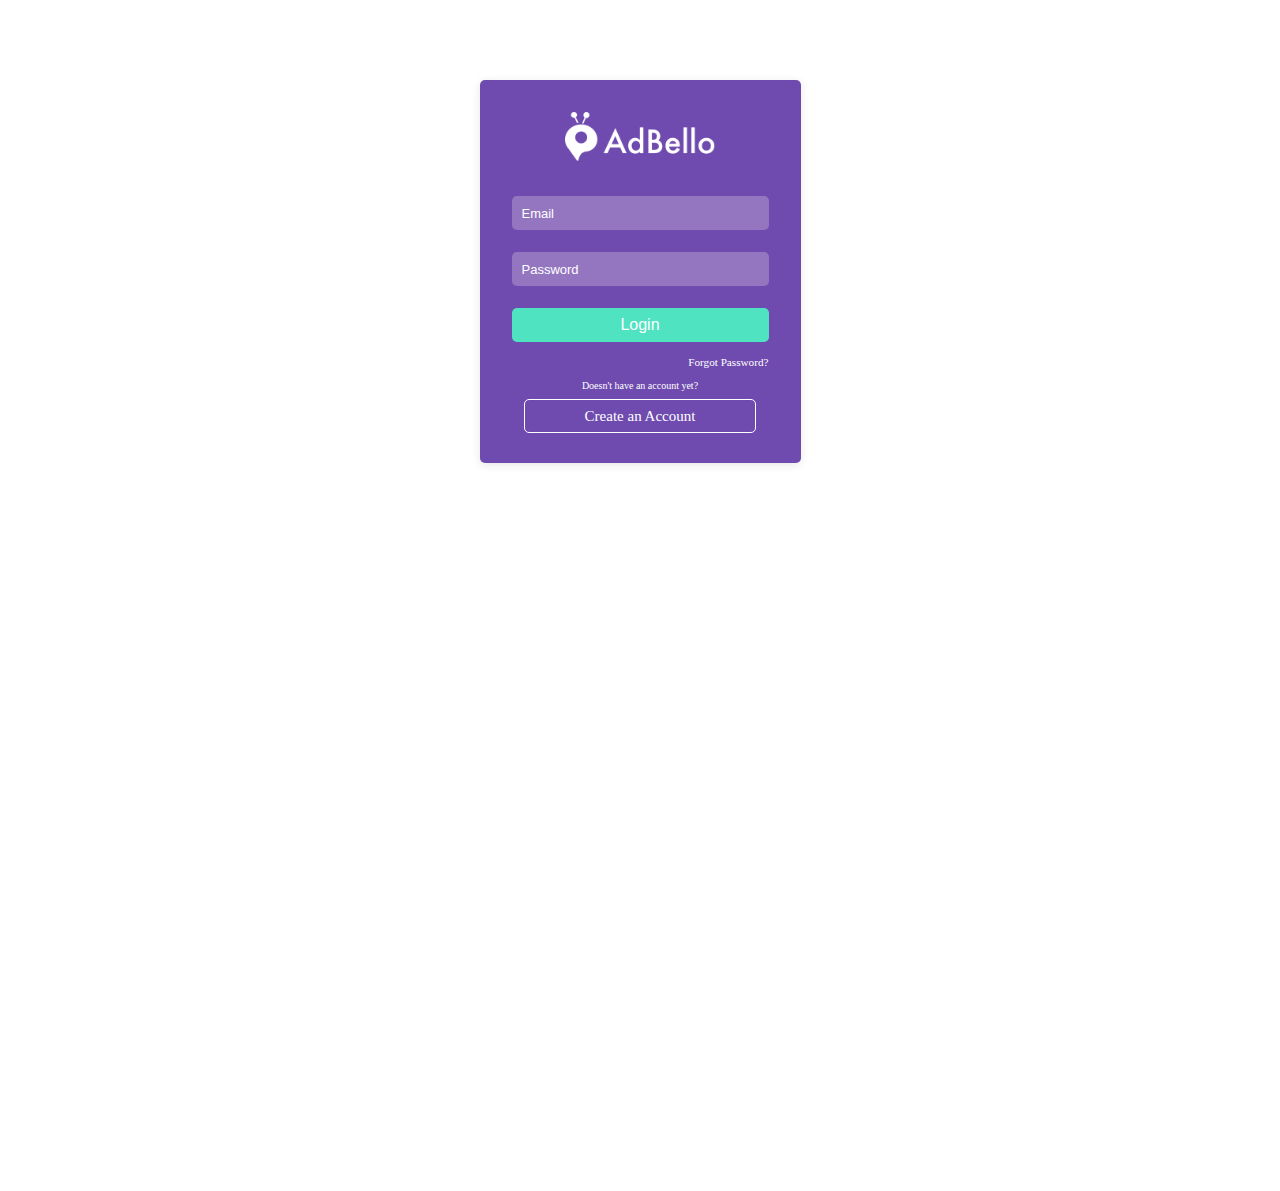
<file: SignIn/index.html>
<!DOCTYPE html>
<html lang="en">

<head>
    <meta charset="UTF-8">
    <meta name="viewport" content="width=device-width, initial-scale=1.0">
    <title>Sign In</title>
    <link rel="stylesheet" href="style.css">
</head>

<body>
    <div id="main-container">
        <img src="../Assets/Adbellologo.jpg" alt="adBello logo" class="logo" />
        <form class="login-form" action="/login" method="post">
            <div class="input-group">
                <input type="email" id="email" name="email" placeholder="Email" required />
                <br />
                <input type="password" id='password' name="password" placeholder="Password" required />
                <br />
                <button type="submit">Login</button>
                <br />
                <div class="forgot-password">
                    <a href="/forgot-password">Forgot Password?</a>
                </div>
                <p class="register-link"><span class="para">Doesn't have an account yet? </span><br />
                    <a href="../SignUp/index.html">Create an Account</a>
                </p>
            </div>
    </div>
    </form>
    </div>
</body>

</html>
</file>
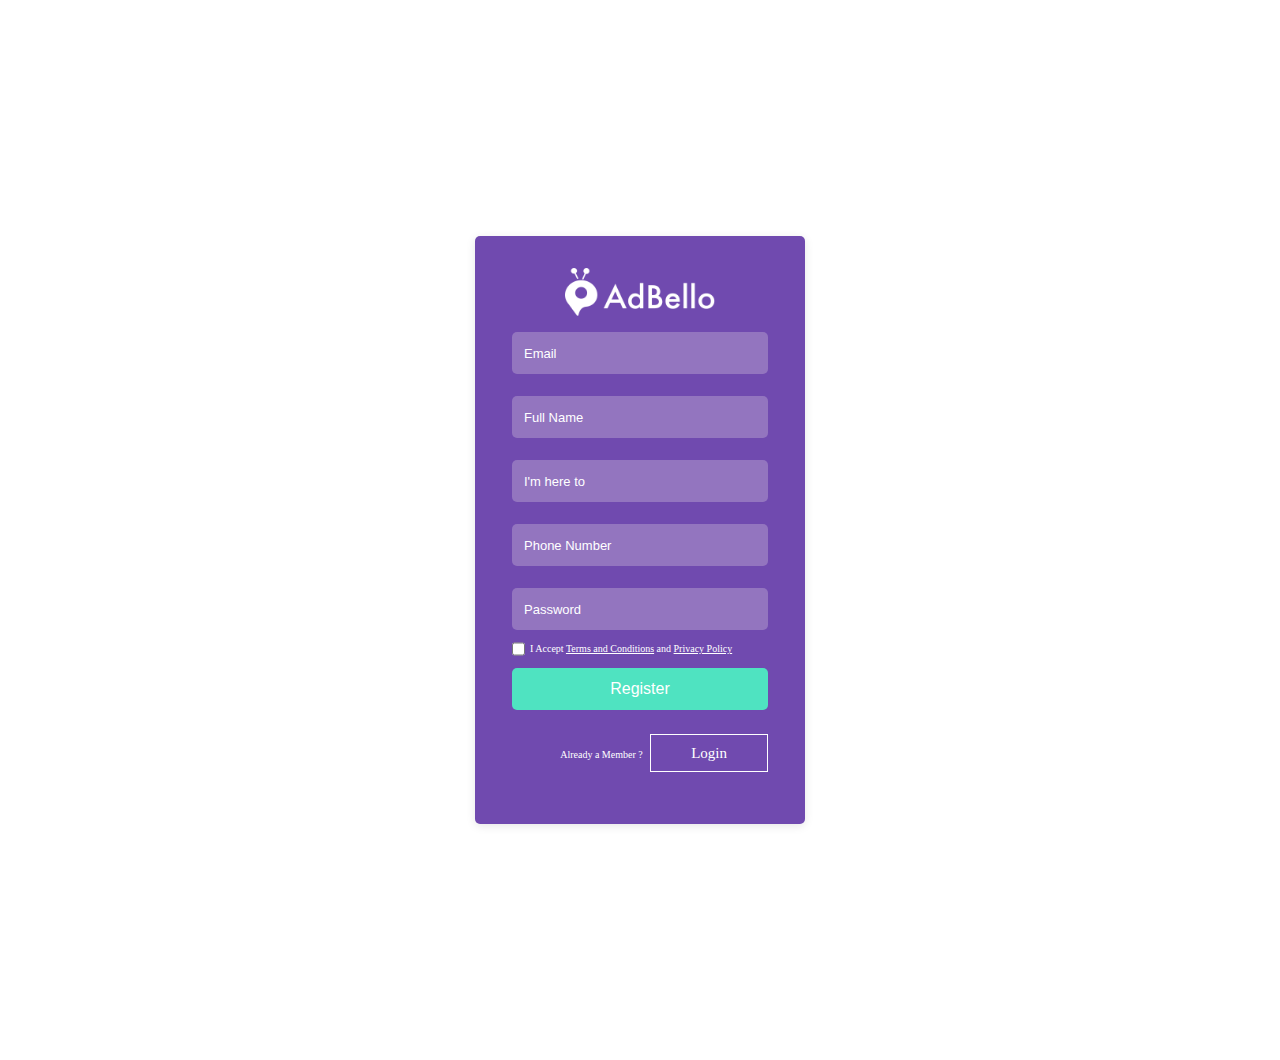
<file: SignUp/index.html>
<!DOCTYPE html>
<html lang="en">

<head>
    <meta charset="UTF-8">
    <meta name="viewport" content="width=device-width, initial-scale=1.0">
    <title>Sign Up</title>
    <link rel="stylesheet" href="style.css">
</head>

<body>
    <div id="container">
        <img src="../Assets/Adbellologo.jpg" alt="adBello logo" class="logo" />
        <form class="register-form" action="/register" method="post">
            <div class="input-group">
                <input type="email" id="email" name="email" placeholder="Email" required />
                <input type="fullName" id="fullName" name="fullName" placeholder="Full Name" required />
                <input type="text" id="text" name="text" placeholder="I'm here to" required />
                <input type="phone" id="phone" name="phone" placeholder="Phone Number" required />
                <input type="password" id='password' name="password" placeholder="Password" required />
                <div class="checkbox-grp">
                    <input type="checkbox" id='terms' name="terms" required />
                    <label for="terms" class="terms">I Accept <a href="/">Terms and Conditions</a> and <a
                            href="/">Privacy
                            Policy</a></label>
                </div>
                <button type="submit">Register</button>
                <p class="login-link">Already a Member ? &nbsp; <a href="../SignIn/index.html">Login</a></p>
            </div>
    </div>
    </form>
    </div>
</body>

</html>
</file>
<file: SignIn/style.css>
* {
    margin: 0;
    padding: 0;
    box-sizing: border-box;
}

body {
    font-family: Muli;
    display: flex;
    justify-content: center;
    align-items: center;
}

#main-container {
    background-color: #6f4baf;
    box-shadow: 0 2px 10px rgba(0, 0, 0, 0.1);
    border-radius: 5px;
    padding: 2rem;
    margin: 5rem;
    /* width: 360px;
    height: 440px;
    padding: 30px 31px 34px 33px;
    background-image: linear-gradient(to bottom, #7151b4, #682291 202%); */
}

.logo {
    display: block;
    margin: 0 auto;
    max-width: 150px;
}

.login-form {
    width: 100%;
    max-width: 400px;
    height: auto;
}

.login-form h1 {
    text-align: center;
    margin: 1.5rem 0;
    color: #fff;
}

.input-group {
    line-height: 3.5rem;
    margin-top: 1.5rem;
}

.input-group input {
    background-color: #9476c0;
    color: #fff;
    border: none;
    width: 100%;
    padding: 0.50rem 2.5rem;
    outline: none;
    font-size: 1rem;
    border-radius: 5px;
    padding-left: 10px;
}

button {
    background-color: #4fe3c1;
    color: white;
    border: none;
    width: 100%;
    padding: 0.50rem;
    cursor: pointer;
    font-size: 1rem;
    border-radius: 5px;

}

.forgot-password {
    text-align: right;
    line-height: 1;
}

.forgot-password a {
    text-decoration: none;
    color: white;
    font-size: 0.7rem;
}


.forgot-password a:hover {
    text-decoration: underline;
}

.register-link {
    text-align: center;
    color: #fff;
    font-size: 15px;
    line-height: 30px;
}

.register-link a {
    text-decoration: none;
    border: 1px solid;
    padding: 8px 60px;
    color: #fff;
    border-radius: 5px;
}

.para {
    font-size: 10px;
    margin-bottom: 50rem;
    padding-bottom: 50rem;
}

::placeholder {
    color: #fff;
    font-size: 13px;
}
</file>
<file: SignUp/style.css>
* {
    margin: 0;
    padding: 0;
    box-sizing: border-box;
}

body {
    font-family: Muli;
    display: flex;
    justify-content: center;
    align-items: center;
    height: 100vh;
    margin: 5rem;
}

.logo {
    display: block;
    margin: 0 auto;
    max-width: 150px;
}

#container {
    background-color: #704aaf;
    box-shadow: 0 2px 10px rgba(0, 0, 0, 0.1);
    border-radius: 5px;
    padding: 2rem;
    width: 100%;
    max-width: 330px;
}


.register-form h1 {
    text-align: center;
    margin-bottom: 1.5rem;
    color: #fff;
}

.input-group {
    line-height: 4rem;
    margin: 5px;
}

.input-group input {
    background-color: #9375bf;
    color: #fff;
    border: none;
    width: 100%;
    max-width: 300px;
    padding: 0.75rem 0.75rem;
    outline: none;
    font-size: 16px;
    font-weight: 300;
    font-style: normal;
    border-radius: 5px;
}

button {
    background-color: #4fe3c1;
    color: white;
    border: none;
    width: 100%;
    padding: 0.50rem;
    cursor: pointer;
    font-size: 1rem;
    border-radius: 5px;
    padding: 0.75rem 0.75rem;
    margin-top: 0;
}

.checkbox-grp {
    display: flex;
    gap: 5px;
    margin: 0;
    padding: 0;
    color: #fff;
    font-size: 10px;
    line-height: 1rem;
}

.checkbox-grp input[type="checkbox"] {
    width: auto;
    accent-color: rgb(191 121 252);
}


.checkbox-grp label a {
    color: #fff;
    font-size: 13px;
    font-size: 10px;
}

.login-link {
    text-align: end;
    color: #fff;
    font-size: 10px;
    margin-top: 20px;
    margin-top: 0;
}

.login-link a {
    text-decoration: none;
    border: 1px solid;
    color: #fff;
    padding: 10px 40px;
    font-size: 15px;
}

::placeholder {
    color: #fff;
    font-size: 13px;
}
</file>
